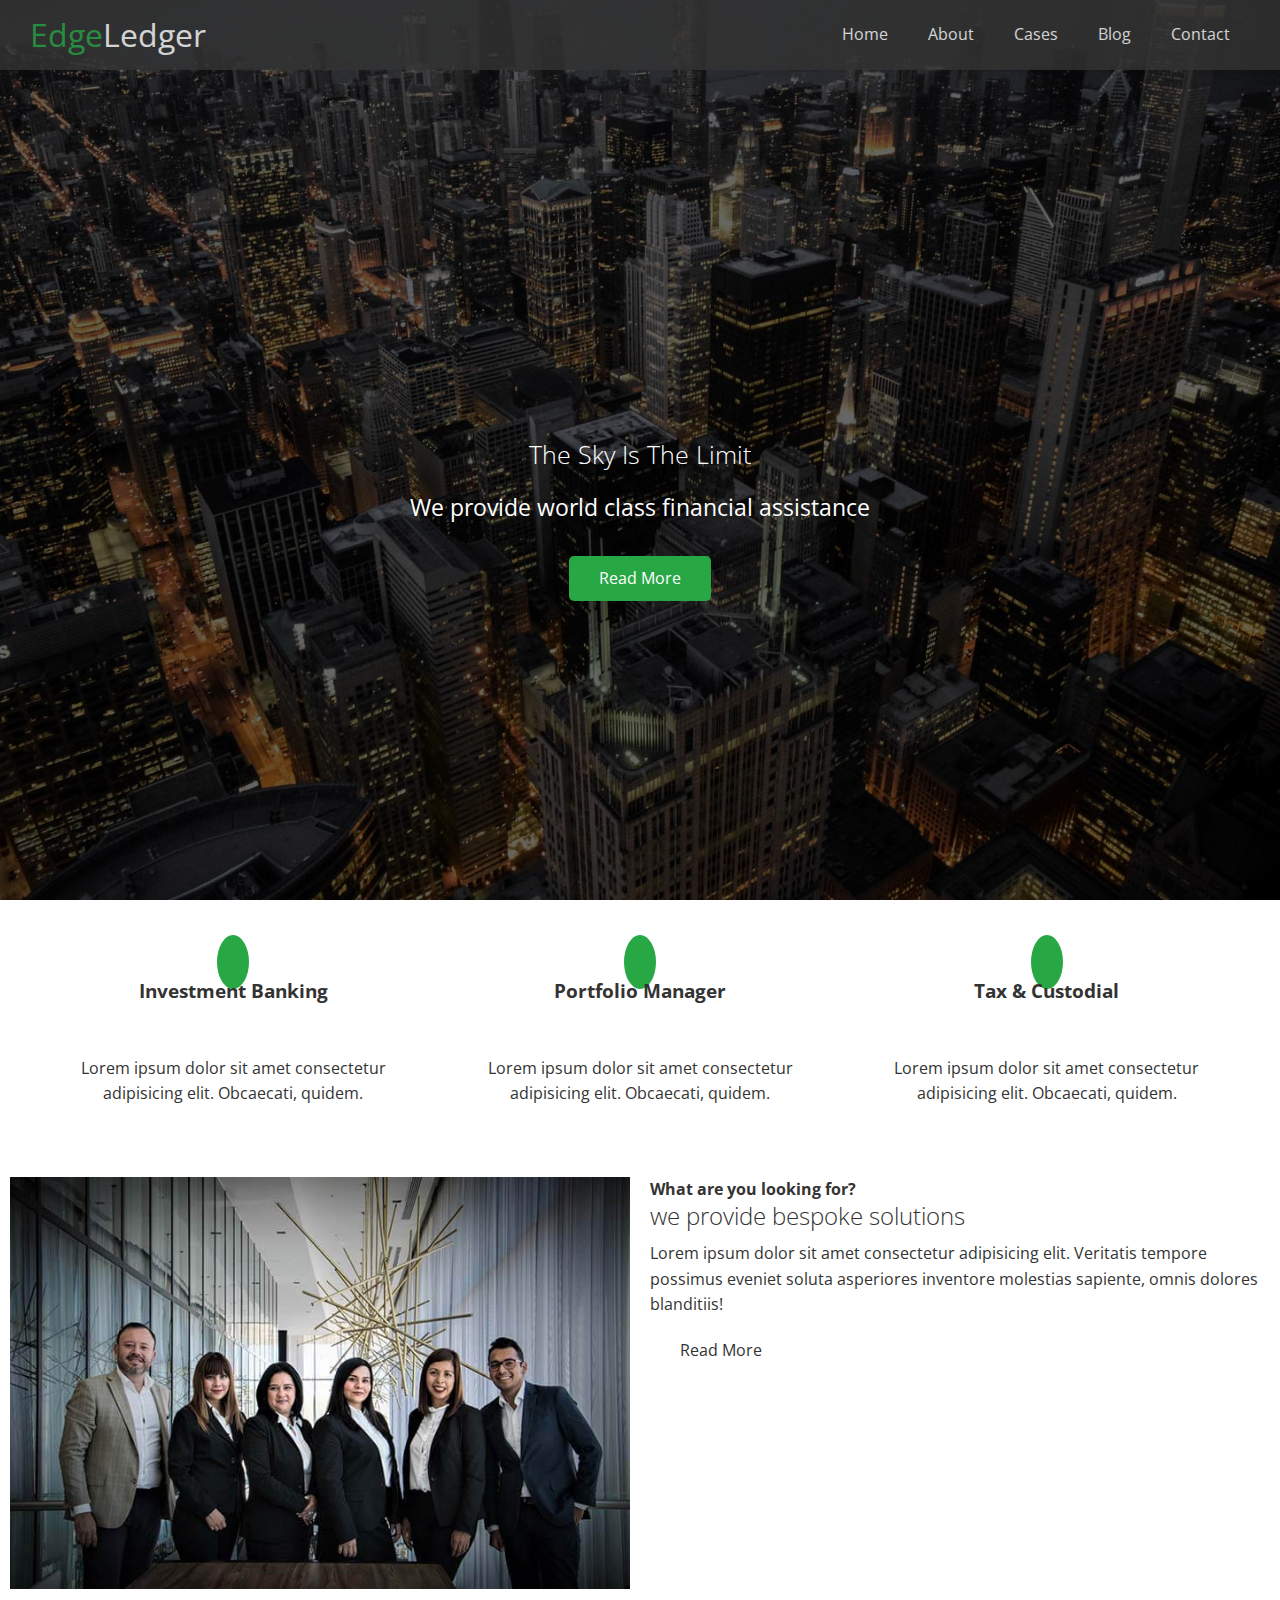
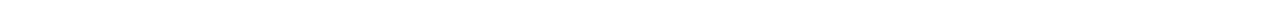
<file: edge-ledger/index.html>
<!DOCTYPE html>
<html lang="en">
<head>
  <meta charset="UTF-8">
  <meta http-equiv="X-UA-Compatible" content="IE=edge">
  <meta name="viewport" content="width=device-width, initial-scale=1.0">
  
  <!-- CSS -->
  <link rel="stylesheet" href="css/style.css">
  <link rel="stylesheet" href="css/utilities.css">
  
  <!-- FontAwesome -->
  <link rel="stylesheet" href="https://cdnjs.cloudflare.com/ajax/libs/font-awesome/5.2.0/css/all.min.css" integrity="sha512-6c4nX2tn5KbzeBJo9Ywpa0Gkt+mzCzJBrE1RB6fmpcsoN+b/w/euwIMuQKNyUoU/nToKN3a8SgNOtPrbW12fug==" crossorigin="anonymous" referrerpolicy="no-referrer" />
  
  <title>Welcome to EdgeLedger</title>
</head>
<body id="home">
  
  <!-- Hero -->
  <header class="hero">
    <div id="navbar" class="navbar">
      <h1 class="logo"><span class="text-primary"><i class="fas fa-book-open"></i> Edge</span>Ledger</h1>
      <nav>
        <ul>
          <li><a href="#home">Home</a></li>
          <li><a href="#about">About</a></li>
          <li><a href="#cases">Cases</a></li>
          <li><a href="#blog">Blog</a></li>
          <li><a href="#contact">Contact</a></li>
        </ul>
      </nav>
    </div>

    <div class="content">
      <h1>The Sky Is The Limit</h1>
      <p>We provide world class financial assistance</p>
      <a href="#about" class="btn btn-primary"><i class="fas fa-chevron-right"></i> Read More</a>
    </div>
  </header>

  <!-- About -->
  <main>

    <!-- About:Icons -->
    <section id="about" class="icons bg-light">
      <div class="flex-items">
        <div>
          <i class="fas fa-university fa-2x"></i>
          <div>
            <h3>Investment Banking</h3>
            <p>Lorem ipsum dolor sit amet consectetur adipisicing elit. Obcaecati, quidem.</p>
          </div>
        </div>
        <div>
          <i class="fas fa-book-reader fa-2x"></i>
          <div>
            <h3>Portfolio Manager</h3>
            <p>Lorem ipsum dolor sit amet consectetur adipisicing elit. Obcaecati, quidem.</p>
          </div>
        </div>
        <div>
          <i class="fas fa-pencil-alt fa-2x"></i>
          <div>
            <h3>Tax & Custodial</h3>
            <p>Lorem ipsum dolor sit amet consectetur adipisicing elit. Obcaecati, quidem.</p>
          </div>
        </div>
      </div>
    </section>

    <!-- About:Solutions -->
    <section id="solution" class="solutions flex-columns">
      <div class="row">
        <div class="column">
          <div class="column-1">
            <img src="./assets/home/people.jpg" alt="Workers">
          </div>
        </div>
        <div class="column">
          <div class="column-2">
            <h4>What are you looking for?</h4>
            <h2>we provide bespoke solutions</h2>
            <p>Lorem ipsum dolor sit amet consectetur adipisicing elit. Veritatis tempore possimus eveniet soluta asperiores inventore molestias sapiente, omnis dolores blanditiis!</p>
            <a href="#" class="btn btn-outline"><i class="fas fa-chevron-right"></i> Read More</a>
          </div>
        </div>
      </div>
    </section>
  </main>
</body>
</html>
</file>
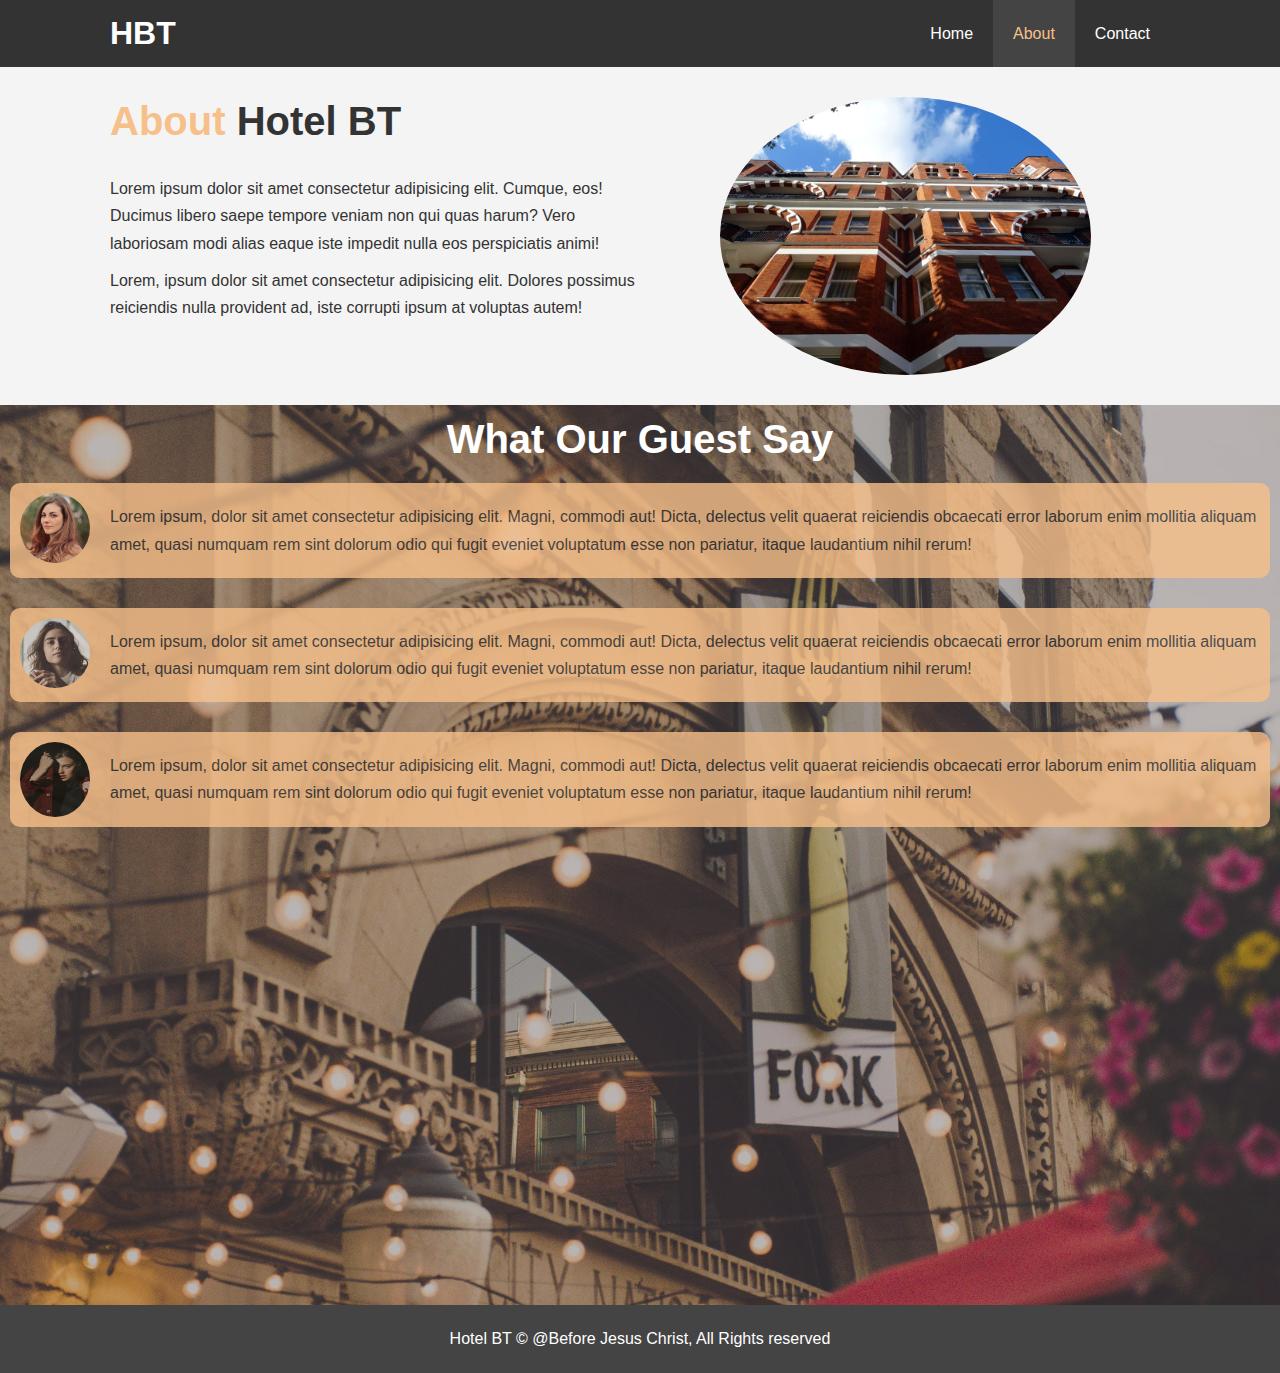
<file: hbb-hotel/html/about.html>
<html lang="en">
<head>
    <meta charset="UTF-8">
    <meta name="viewport" content="width=device-width, initial-scale=1.0">
    <link rel="stylesheet" href="../css/main.css">
    <link rel="stylesheet" media="screen and (max-width:768px)" href="../css/mobile.css">
    <title>About HotelBT </title>
</head>
<body>
    <header>
        <nav id="nav-bar">
            <div class="contianer">
                <h1 class="logo"><a href="index.html">HBT</a></h1>
                <ul>
                    <li><a href="index.html">Home</a></li>
                    <li><a class="current" href="about.html">About</a></li>
                    <li><a href="contact.html">Contact</a></li>                
                </ul>
            </div>
        </nav>
    </header>
    <section id="about-info" class="bg-light py-3">
        <div class="contianer">
            <div class="info-left">
                <h1 class="l-heading"> <span class="text-primary">About</span>  Hotel BT</h1>
                <p>Lorem ipsum dolor sit amet consectetur adipisicing elit. Cumque, eos! Ducimus libero saepe tempore veniam non qui quas harum? Vero laboriosam modi alias eaque iste impedit nulla eos perspiciatis animi!</p>
                <p>Lorem, ipsum dolor sit amet consectetur adipisicing elit. Dolores possimus reiciendis nulla provident ad, iste corrupti ipsum at voluptas autem! </p>           
            </div>
            <div class="info-right">
                <img src="../img/photo-2.jpg" alt="Hotel">
            </div>
        </div>
    </section>
    <div class="clr"></div>
    <section id="testimonials" class="py-3">
        <div class="container">
            <h2 class="l-heading">What Our Guest Say</h2>
            <div class="testimonial bg-primary">
                <img src="../img/person-1.jpg" alt="Samantha">
                <p>Lorem ipsum, dolor sit amet consectetur adipisicing elit. Magni, commodi aut! Dicta, delectus velit quaerat reiciendis obcaecati error laborum enim mollitia aliquam amet, quasi numquam rem sint dolorum odio qui fugit eveniet voluptatum esse non pariatur, itaque laudantium nihil rerum!</p>
            </div>
            <div class="testimonial bg-primary">
                <img src="../img/person-2.jpg" alt="Jen">
                <p>Lorem ipsum, dolor sit amet consectetur adipisicing elit. Magni, commodi aut! Dicta, delectus velit quaerat reiciendis obcaecati error laborum enim mollitia aliquam amet, quasi numquam rem sint dolorum odio qui fugit eveniet voluptatum esse non pariatur, itaque laudantium nihil rerum!</p>
            </div>
            <div class="testimonial bg-primary mobile">
                <img src="../img/woman-in-black-shirt-and-red-jacket-4026110.jpg" class="anoy" alt="Jen">
                <p>Lorem ipsum, dolor sit amet consectetur adipisicing elit. Magni, commodi aut! Dicta, delectus velit quaerat reiciendis obcaecati error laborum enim mollitia aliquam amet, quasi numquam rem sint dolorum odio qui fugit eveniet voluptatum esse non pariatur, itaque laudantium nihil rerum!</p>
            </div>
        </div>
    </section>
    <footer id="main-footer" class="bg-dark">
        <p>Hotel BT &copy; @Before Jesus Christ, All Rights reserved</p>
    </footer>

</body>
</html>
</file>
<file: edge-ledger/css/style.css>
@import url('https://fonts.googleapis.com/css2?family=Open+Sans:wght@300;400;500;600;700&display=swap');

/* General */

* {
  margin: 0;
  padding: 0;
  box-sizing: border-box;
}

body {
  font-family: 'Open Sans', sans-serif;
  background: #fff;
  color: #333;
  line-height: 1.6;
}

ul {
  list-style: none;
}

a {
  color: #333;
  text-decoration: none;  
}

h1, h2 {
  font-weight: 300;
  line-height: 1.2;
}

p {
  margin: 10px 0;
}

img {
  width: 100%;
}

/* Navbar */

.navbar {
  display: flex;
  align-items: center;
  justify-content: space-between;
  background-color: #333;
  color: #fff;
  opacity: 0.8;
  width: 100%;
  height: 70px;
  /* position: fixed; */
  /* top: 0px; */
  padding: 0px 30px;
}

.navbar a {
  color: #fff;
  padding: 10px 20px;
  /* margin: 0px 5px; */
}

.navbar a:hover {
  border-bottom: 2px solid #28a745;
}

.navbar .logo {
  font-weight: 400;
}

.navbar ul{
  display: flex;
}

/* Header */

.hero {
  background: url('../assets/home/showcase.jpg') no-repeat center center/cover; 
  height: 100vh;
  position: relative;
  color: #fff;
}

.hero a {
  color: #fff;
}

.hero .content {
  display: flex;
  flex-direction: column;
  align-items: center;
  justify-content: center;
  text-align: center;
  height: 100%;
  padding: 0px 20px;
}

.hero .content h1 {
  font-size: 25px;
}

.hero .content p {
  font-size: 23px;
  max-width: 600px;
  margin: 20px 0 30px;
}

.hero::before {
  content: '';
  position: absolute;
  top: 0;
  left: 0;
  width: 100%;
  height: 100%;
  background: rgba(0, 0, 0, 0.6);
}

/* Change the z-index to 10 for anyting inside the hero */
/* Come forward from the overlay */
.hero * {
  z-index: 1;
}

/* Icons */

.icons {
  padding: 30px;
  text-align: center;
}

.icons h3 {
  font-weight: bold;
  margin-bottom: 50px;
}

.icons i {
  background-color: #28a745;
  color: #fff;
  padding: 1rem;
  border-radius: 50%;
  margin-bottom: 15px;
}
</file>
<file: edge-ledger/css/utilities.css>
/* Text Colors */

.text-primary {
  color: #28a745;
}

.text-secondary {
  color: #0284d0;
}

/* Buttons */

.btn {
  cursor: pointer;
  display: inline-block;
  padding: 10px 30px;
  /* color: #fff; */
  /* background-color: #28a745; */
  border: none;
  border-radius: 5px;
}

.btn:hover {
  opacity: 0.9;
}

.btn-primary {
  background: #28a745;
  color: #fff;
}

.btn-secondary {
  background: #0284d0;
  color: #fff;
}

.btn-dark {
  background: #333;
  color: #fff;
}

.btn-light {
  background: #f4f4f4;
  color: #333;
}

/* Flex Items */

.flex-items {
  display: flex;
  height: 100%;
  /* justify-content: center; */
}

.flex-items > div {
  padding: 20px;
}

/* Flex Columns */

.flex-columns .row {
  display: flex;  
  justify-content: space-around;
  flex-wrap: wrap;
  width: 100%;
}

.flex-columns .column {
  display: flex;
  flex-direction: column;
  flex-basis: 100%;
  flex: 1;
  margin: 10px;
}

.flex-columns .column
</file>
<file: hbb-hotel/css/main.css>
*{
    margin:0;
    padding:0;
    box-sizing:border-box;
}
html,body{
    font-family:'Segoe UI', Tahoma, Geneva, Verdana, sans-serif;
    line-height:1.7em;
    
}

/* Utility Classes */
.contianer{
    margin:auto;
    max-width:1100px;
    overflow:auto;
    padding:0 20px;
}
.text-primary{
    color:#f7c08a;
}
.lead{
    font-size:20px;
}
.btn{
    display: inline-block;
    font-size:18px;
    color:white;
    background:#333;
    padding:13px 20px;
    border:none;
    cursor:pointer;
}
.btn:hover{
    background:#f7c08a;
    color:#333;
}
.btn-light{
    background: #f4f4f4;
    color:#333;
}
.bg-dark{
    background:#333;
    color:#fff;
}
.bg-light{
    background:#f4f4f4;
    color:#333;
}
.bg-primary{
    background:#f7c08a;
    color:#333;
}
a{
    text-decoration:none;
}
h1, h2, h3{
    padding-bottom:20px;
}
p{
    margin:10px 0; 
}
.clr{
    clear:both;
}
.l-heading{
    font-size:40px;
    line-height:1.2;
}
/* padding */

.py-1{padding:10px 0px;}
.py-2{padding:20px 0px;}
.py-3{padding:30px 0px;}

/* Navbar */

#nav-bar{
    background-color: #333;
    overflow: auto;
}
#nav-bar a{
    color:white;
}
#nav-bar .logo{
    float:left;
    padding-top:20px;
}
#nav-bar ul {
    float:right;
    list-style-type:none;
}
#nav-bar ul li{
    float:left;

}
#nav-bar ul li a{
    display: block;
    padding:20px;
    text-align:center;
}
#nav-bar ul li a:hover,
#nav-bar ul li .current{
    background:#444;
    color:#f7c08a;
}
#showcase{
    background: url("../img/showcase.jpg") no-repeat center center/cover;
    height:600px;
}
#showcase .showcase-content{
    color:#fff;
    text-align:center;
    padding-top:170px;
}
#showcase .showcase-content h1{
    font-size:60px;
    line-height:1.2em;
}
#showcase .showcase-content p{
    padding-bottom:20px;
    line-height:1.7em;
}
#showcase .showcase-content .lead{
    color:#fff;
}
#home-info{
    height:450px;
}
#home-info .info-img{
    float:left;
    width:50%;
    background: url(../img/empty-dining-tables-and-chairs-1579739.jpg)  no-repeat center center/cover ;
    min-height:100%;
    
}
#home-info .info-content {
    float:right;
    width:50%;
    height:100%;
    text-align:center;
    padding:50px 30x;
    overflow:hidden;
}
#home-info .info-content h2{
    padding-top: 15px;
}
#home-info .info-content p{
    padding:10px;
}
/* Features */
.box{
    float:left;
    width:33.33%;
    padding:50px;
    text-align:center;
}
.box i{
    margin-bottom:10px;
}
/* About */
/* Section 1 */
#about-info .info-right{
    float:right;
    width:50%;
    min-height:100px;
}
#about-info .info-right img{
    display:block;
    margin:auto;
    width:70%;
    border-radius:50%;
}
#about-info .info-left{
    float:left;
    width:50%;
    min-height:100px;
}
/* Section 2 */
#testimonials{
    height:100%;
    background:url("../img/test-bg.jpg")no-repeat center center/cover;
    padding:10px;
}
#testimonials h2{
    color: #fff;
    text-align:center;
    padding-bottom:20px;

}
#testimonials .testimonial{
    /* height:250px; */
    padding: 10px;
    margin-bottom:30px;
    border-radius:10px;
    opacity:0.8;
    
}

#testimonials .testimonial img{
    width:70px;
    float: left;
    margin-right:20px;
    border-radius:100%;
}
#testimonials .testimonial .anoy{
    height:75px;
}

/* contact Form */
#contact-form .form-group{
    margin-bottom:20px;
}
#contact-form label{
    display:block;
    margin-bottom:5px;
}
#contact-form input,
#contact-form text area{
    width:100%;
    padding:10px;
    border:1px solid #ddd;
    border-radius:5px;
}
#contact-form textarea{
    height:50px;
}
#contact-form textarea:focus,
#contact-form input:focus{
    outline:none;
    border-bottom-color:#f7c08a;
}

/* Footer */
#main-footer{
    text-align:center;
    background: #444;
    color:#fff;
    padding:10px;
}
</file>
<file: hbb-hotel/css/mobile.css>
/* To test */
/* body{
    display:none;
} */

/* Nav-bar */
#nav-bar .logo{
    float:none;
    text-align:center;
}
#nav-bar ul, #nav-bar  ul li{
    float:none;
}
#nav-bar ul li a {
    padding:5px;
    border-bottom:#444 dotted 1px;
    margin-bottom:8px;
}
/* Showcase */
#showcase{
    height:100%;
}
#showcase .showcase-content{
    padding-top:70px;
    /* padding-bottom:30px; */
}

/* Home */
#home-info{
    height:500px;
}
#home-info .info-img{
   display:none; 
}
#home-info .info-content{
    float:none;
    width:100%;
}
/* Boxes */
.box{
    float:none;
    width:100%;
}
/* About */
#about-info .info-right,
#about-info .info-left{
    float:none;
    width:100%;
}
.l-heading{
    text-align:center;
}
#about-info .info-right{
    margin-top:30px;
}
/* Section 2 testimonials */
.mobile{
    display:none;
}
/* contact */
#contact-info .box{
    border-bottom:#444 dotted 1px;
}
</file>
